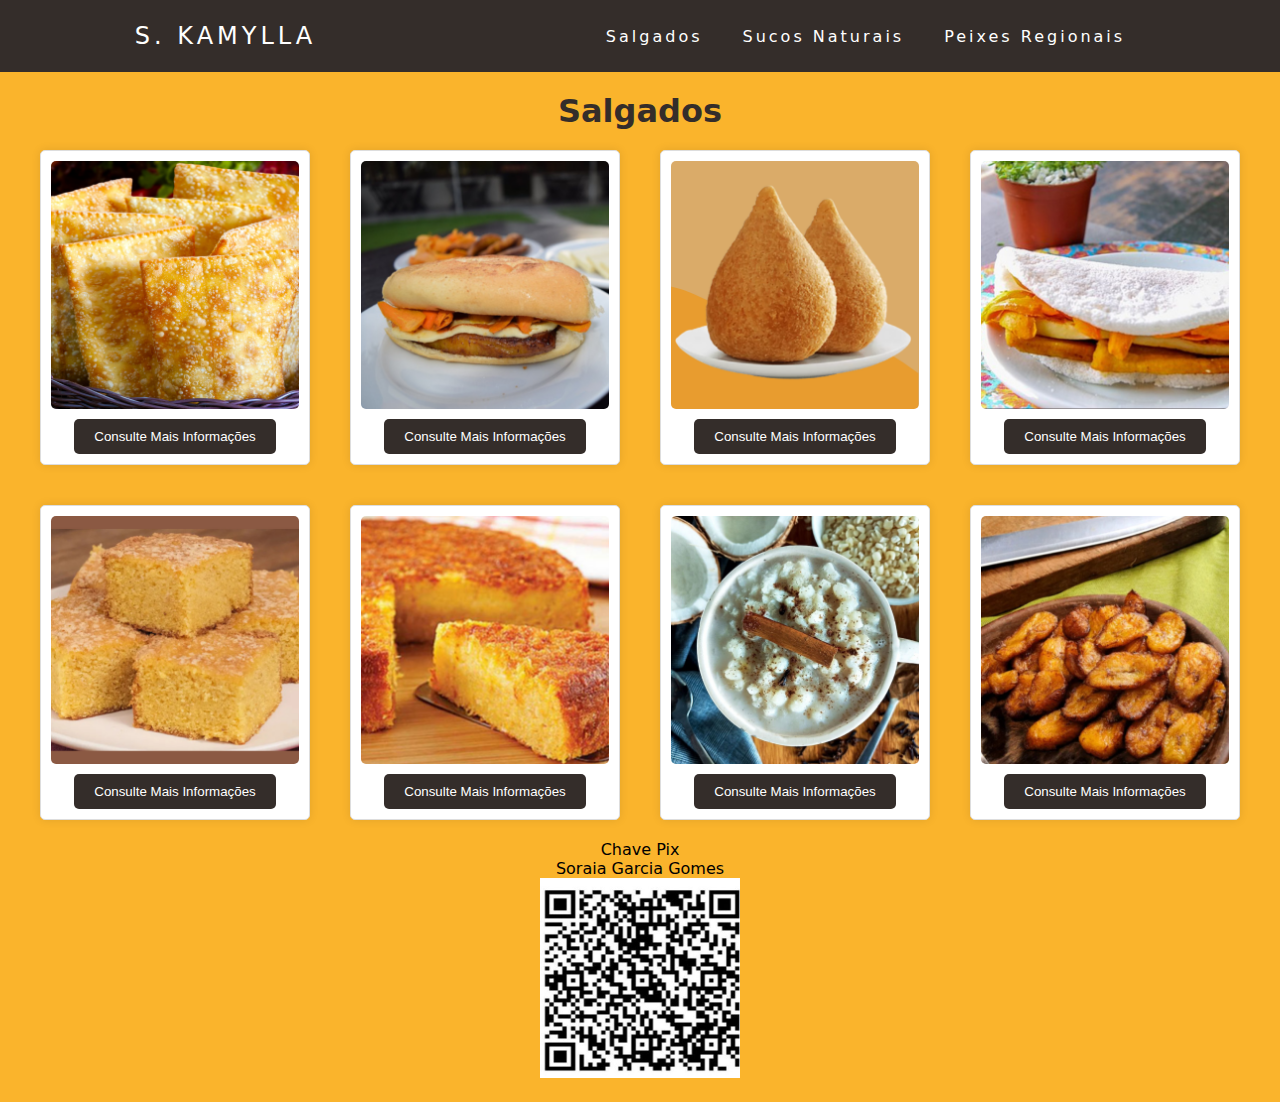
<file: index.html>
<!DOCTYPE html>
<html lang="pt-br">
<head>
    <meta charset="UTF-8">
    <meta name="viewport" content="width=device-width, initial-scale=1.0">
    <title>S. KAMYLLA</title>
    <link rel="stylesheet" href="style.css">
</head>
<body>
    <header>
        <nav>           
          <a class="logo" href="#">S. KAMYLLA</a>          
          <ul class="nav-list">
            <li><a href="" onclick="loadContent('salgados')">Salgados</a></li>
            <li><a href="sucos.html" onclick="loadContent('sucos')">Sucos Naturais</a></li>
            <li><a href="peixes.html" onclick="loadContent('peixes')">Peixes Regionais</a></li>
          </ul>
        </nav>
    </header>
    
<main id="main-content"> 
    <h1>Salgados</h1>
    <div class="menu">
        <div class="item">
            <img src="imagens/2.png">
            <button onclick="showInfo('pasteis')">Consulte Mais Informações</button>
        </div>
        <div class="item">
            <img src="imagens/6.png">
            <button onclick="showInfo('paes')">Consulte Mais Informações</button>
        </div>
        <div class="item">
            <img src="imagens/1.png">
            <button onclick="showInfo('coxinhas')">Consulte Mais Informações</button>
        </div>
        <div class="item">
            <img src="imagens/5.png">
            <button onclick="showInfo('tapiocas')">Consulte Mais Informações</button>
        </div>
    </div>
    <div class="menu">
        <div class="item">
            <img src="imagens/3.png">
            <button onclick="showInfo('bolo1')">Consulte Mais Informações</button>
        </div>
        <div class="item">
            <img src="imagens/4.png">
            <button onclick="showInfo('bolo2')">Consulte Mais Informações</button>
        </div>
        <div class="item">
            <img src="imagens/11.png">
            <button onclick="showInfo('mingau')">Consulte Mais Informações</button>
        </div>
        <div class="item">
            <img src="imagens/12.png">
            <button onclick="showInfo('banana')">Consulte Mais Informações</button>
        </div>
    </div>
    <div class="pix">
        <p>Chave Pix</p>
        <p>Soraia Garcia Gomes</p>
        <p>
            <img width="200px" height="200px" src="imagens/pix.png">
        </p>
    </div>

    <div id="infoModal" class="modal">
        <div class="modal-content">
            <span class="close" onclick="closeModal()">X</span>
            <div id="infoContent"></div>
        </div>
    </div>
</main>

<script>

    function showInfo(item) {
        let infoContent = document.getElementById('infoContent');
        switch(item) {
            case 'pasteis':
                infoContent.innerHTML = '<h2>Pastéis</h2><p>Recheio: Queijo e Carne</p><p>Ingredientes: Farinha de trigo, ovos, fermento em pó e leite morno</p><p>Preço unitário: R$ 5,00</p>';
                break;
            case 'paes':
                infoContent.innerHTML = '<h2>Pães</h2><p>Recheio: Queijo, Tucumã, Banana</p><p>Preço unitário: R$ 7,00</p>';
                break;
            case 'coxinhas':
                infoContent.innerHTML = '<h2>Coxinha</h2><p>Recheio: Frango desfiado</p><p>Ingredientes: Farinha de trigo, caldo de galinha, margarina e leite</p><p>Preço unitário: R$ 3,00</p>';
                break;
            case 'tapiocas':
                infoContent.innerHTML = '<h2>Tapiocas</h2><p>Recheio: Queijo, Tucumã, Banana</p><p>Ingredientes: Tapioca, manteiga, sal</p><p>Preço unitário: R$ 7,00</p>';
                break;
            case 'bolo1':
                infoContent.innerHTML = '<h2>Bolo</h2><p>Sabor: Macaxeira</p><p>Ingredientes: Maxeira ralada, açúcar, ovos, coco e margarina</p><p>Preço: R$ 4,00</p>';
                break;
            case 'bolo2':
                infoContent.innerHTML = '<h2>Bolo</h2><p>Sabor: Milho</p><p>Ingredientes: Milho ralado, óleo/margarina, leite, ovos, açúcar, fermento em pó</p><p>Preço: R$ 4,00</p>';
                break;
            case 'mingau':
                infoContent.innerHTML = '<h2>Mingau</h2><p>Sabor: Munguzá</p><p>Ingredientes: milho branco para canjica, leite de coco, açúcar, cravo, coco ralado, leite em pó, sal</p><p>Preço unitário: R$ 4,00</p>';
                break;
            case 'banana':
                infoContent.innerHTML = '<h2>Banana</h2><p>Ingredientes: Banana amarela frita</p><p>Preço: R$ 4,00</p>';
                break;

                // sucos
            case 'goiaba':
                infoContent.innerHTML = '<h2>Suco</h2><p>Sabor: Goiaba</p><p>Ingredientes: Polpa de goiaba, açúcar</p><p>Preço: R$ 3,00</p>';
                break;
            case 'cupu':
                infoContent.innerHTML = '<h2>Suco</h2><p>Sabor: Cupuaçu</p><p>Ingredientes: Polpa de cupuaçu, açúcar</p><p>Preço: R$ 3,00</p>';
                break;
            case 'graviola':
                infoContent.innerHTML = '<h2>Suco</h2><p>Sabor: Graviola</p><p>Ingredientes: Polpa de graviola, açúcar</p><p>Preço: R$ 3,00</p>';
                break;
            case 'laranja':
                infoContent.innerHTML = '<h2>Suco</h2><p>Sabor: Laranja</p><p>Ingredientes: Polpa de laranja, açúcar</p><p>Preço: R$ 3,00</p>';
                break;  
                
                // peixes
            case 'jaraqui':
                infoContent.innerHTML = '<h2>Jaraqui(frito)</h2><p>Preço: R$ </p>';
                break;
            case 'bodo':
                infoContent.innerHTML = '<h2>Bodó(assado/cozido)</h2><p>Preço: R$ </p>';
                break;
            case 'pacu':
                infoContent.innerHTML = '<h2>Pacu(assado/frito)</h2><p>Preço: R$ </p>';
                break;
            case 'tambaqui':
                infoContent.innerHTML = '<h2>Tambaqui(assado)</h2><p>Preço: R$ </p>';
                break;   
        }
        document.getElementById('infoModal').style.display = 'block';
    }

    function closeModal() {
        document.getElementById('infoModal').style.display = 'none';
    }

    function loadContent(page) { 
        event.preventDefault(); 
        var xhr = new XMLHttpRequest(); 
        xhr.open('GET', page + '.html', true); 
        xhr.onreadystatechange = function() { 
            if (xhr.readyState == 4 && xhr.status == 200) { 
                document.getElementById('main-content').innerHTML = xhr.responseText; 
            } 
        }; 
        xhr.send(); 
    }
</script>

</body>
</html>
</file>
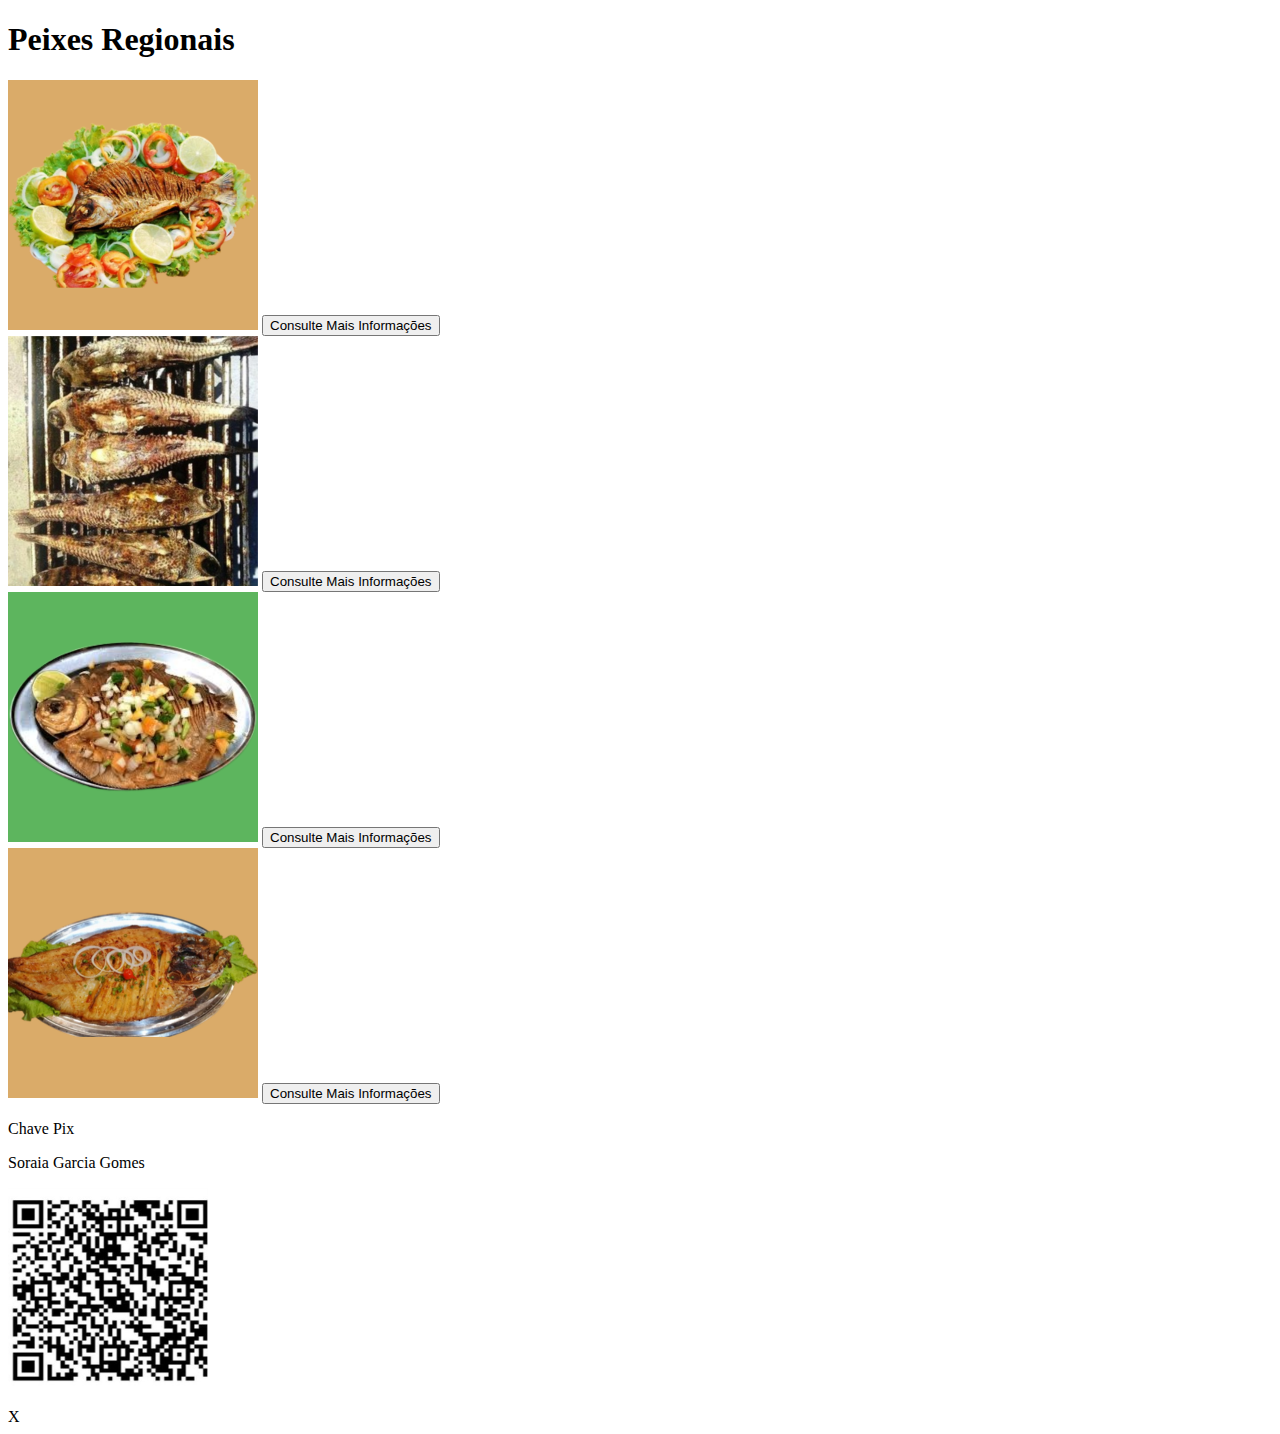
<file: peixes.html>
<!DOCTYPE html>
<html lang="en">
<head>
    <meta charset="UTF-8">
    <meta name="viewport" content="width=device-width, initial-scale=1.0">
    <title>S. KAMYLLA - Peixes Regionais</title>
</head>
<body>
    <h1>Peixes Regionais</h1>
    <div class="menu">
        <div class="item">
            <img src="imagens/15.png">
            <button onclick="showInfo('jaraqui')">Consulte Mais Informações</button>
        </div>
        <div class="item">
            <img src="imagens/13.png">
            <button onclick="showInfo('bodo')">Consulte Mais Informações</button>
        </div>
        <div class="item">
            <img src="imagens/14.png">
            <button onclick="showInfo('pacu')">Consulte Mais Informações</button>
        </div>
        <div class="item">
            <img src="imagens/16.png">
            <button onclick="showInfo('tambaqui')">Consulte Mais Informações</button>
        </div>
    </div>
    <div class="pix">
        <p>Chave Pix</p>
        <p>Soraia Garcia Gomes</p>
        <p>
            <img width="200px" height="200px" src="imagens/pix.png">
        </p>
    </div>

    <div id="infoModal" class="modal">
        <div class="modal-content">
            <span class="close" onclick="closeModal()">X</span>
            <div id="infoContent"></div>
        </div>
    </div>


</body>
</html>
</file>
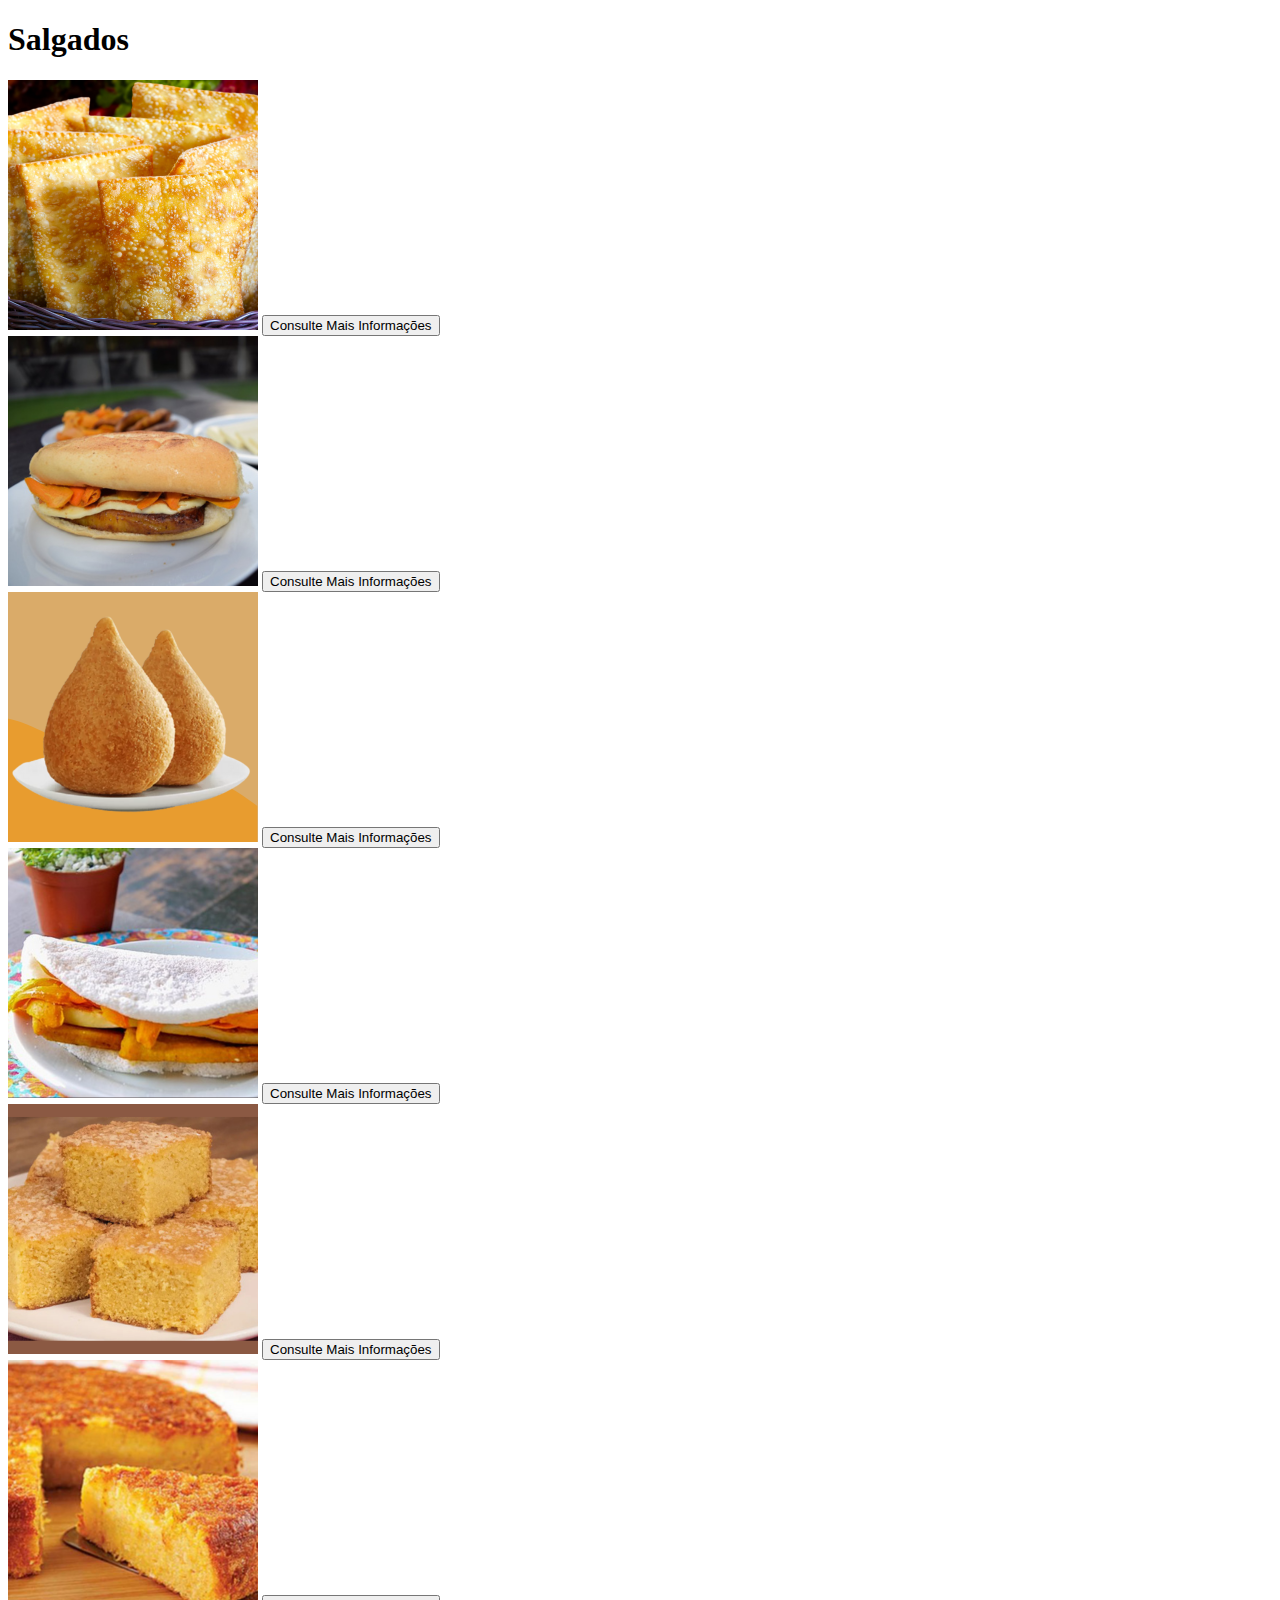
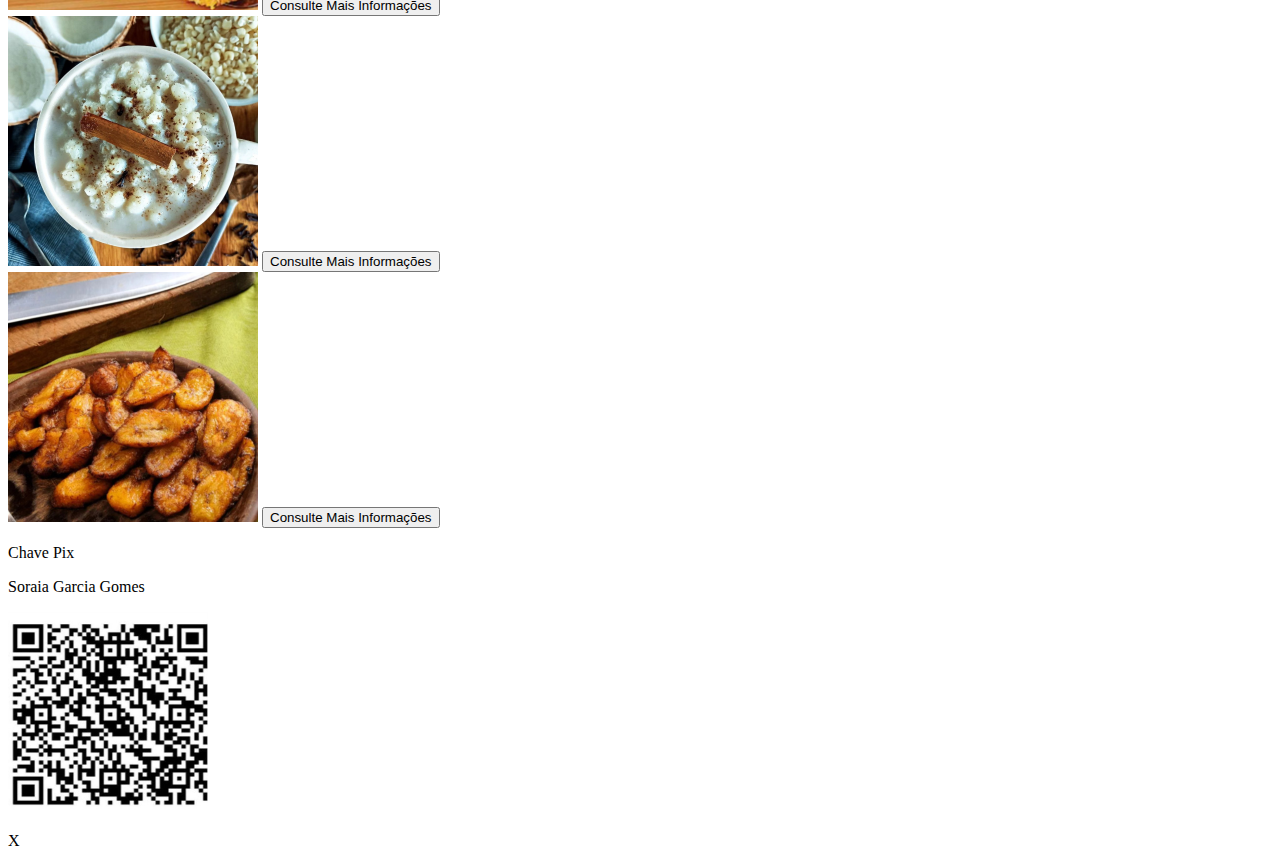
<file: salgados.html>
<!DOCTYPE html>
<html lang="pt-br">
<head>
    <meta charset="UTF-8">
    <meta name="viewport" content="width=device-width, initial-scale=1.0">
    <title>S. KAMYLLA - Salgados</title>
    
</head>
<body>
   
    <h1>Salgados</h1>
    <div class="menu">
        <div class="item">
            <img src="imagens/2.png">
            <button onclick="showInfo('pasteis')">Consulte Mais Informações</button>
        </div>
        <div class="item">
            <img src="imagens/6.png">
            <button onclick="showInfo('paes')">Consulte Mais Informações</button>
        </div>
        <div class="item">
            <img src="imagens/1.png">
            <button onclick="showInfo('coxinhas')">Consulte Mais Informações</button>
        </div>
        <div class="item">
            <img src="imagens/5.png">
            <button onclick="showInfo('tapiocas')">Consulte Mais Informações</button>
        </div>
    </div>
    <div class="menu">
        <div class="item">
            <img src="imagens/3.png">
            <button onclick="showInfo('bolo1')">Consulte Mais Informações</button>
        </div>
        <div class="item">
            <img src="imagens/4.png">
            <button onclick="showInfo('bolo2')">Consulte Mais Informações</button>
        </div>
        <div class="item">
            <img src="imagens/11.png">
            <button onclick="showInfo('mingau')">Consulte Mais Informações</button>
        </div>
        <div class="item">
            <img src="imagens/12.png">
            <button onclick="showInfo('banana')">Consulte Mais Informações</button>
        </div>
    </div>
    <div class="pix">
        <p>Chave Pix</p>
        <p>Soraia Garcia Gomes</p>
        <p>
            <img width="200px" height="200px" src="imagens/pix.png">
        </p>
    </div>

    <div id="infoModal" class="modal">
        <div class="modal-content">
            <span class="close" onclick="closeModal()">X</span>
            <div id="infoContent"></div>
        </div>
    </div>

</body>
</html>
</file>
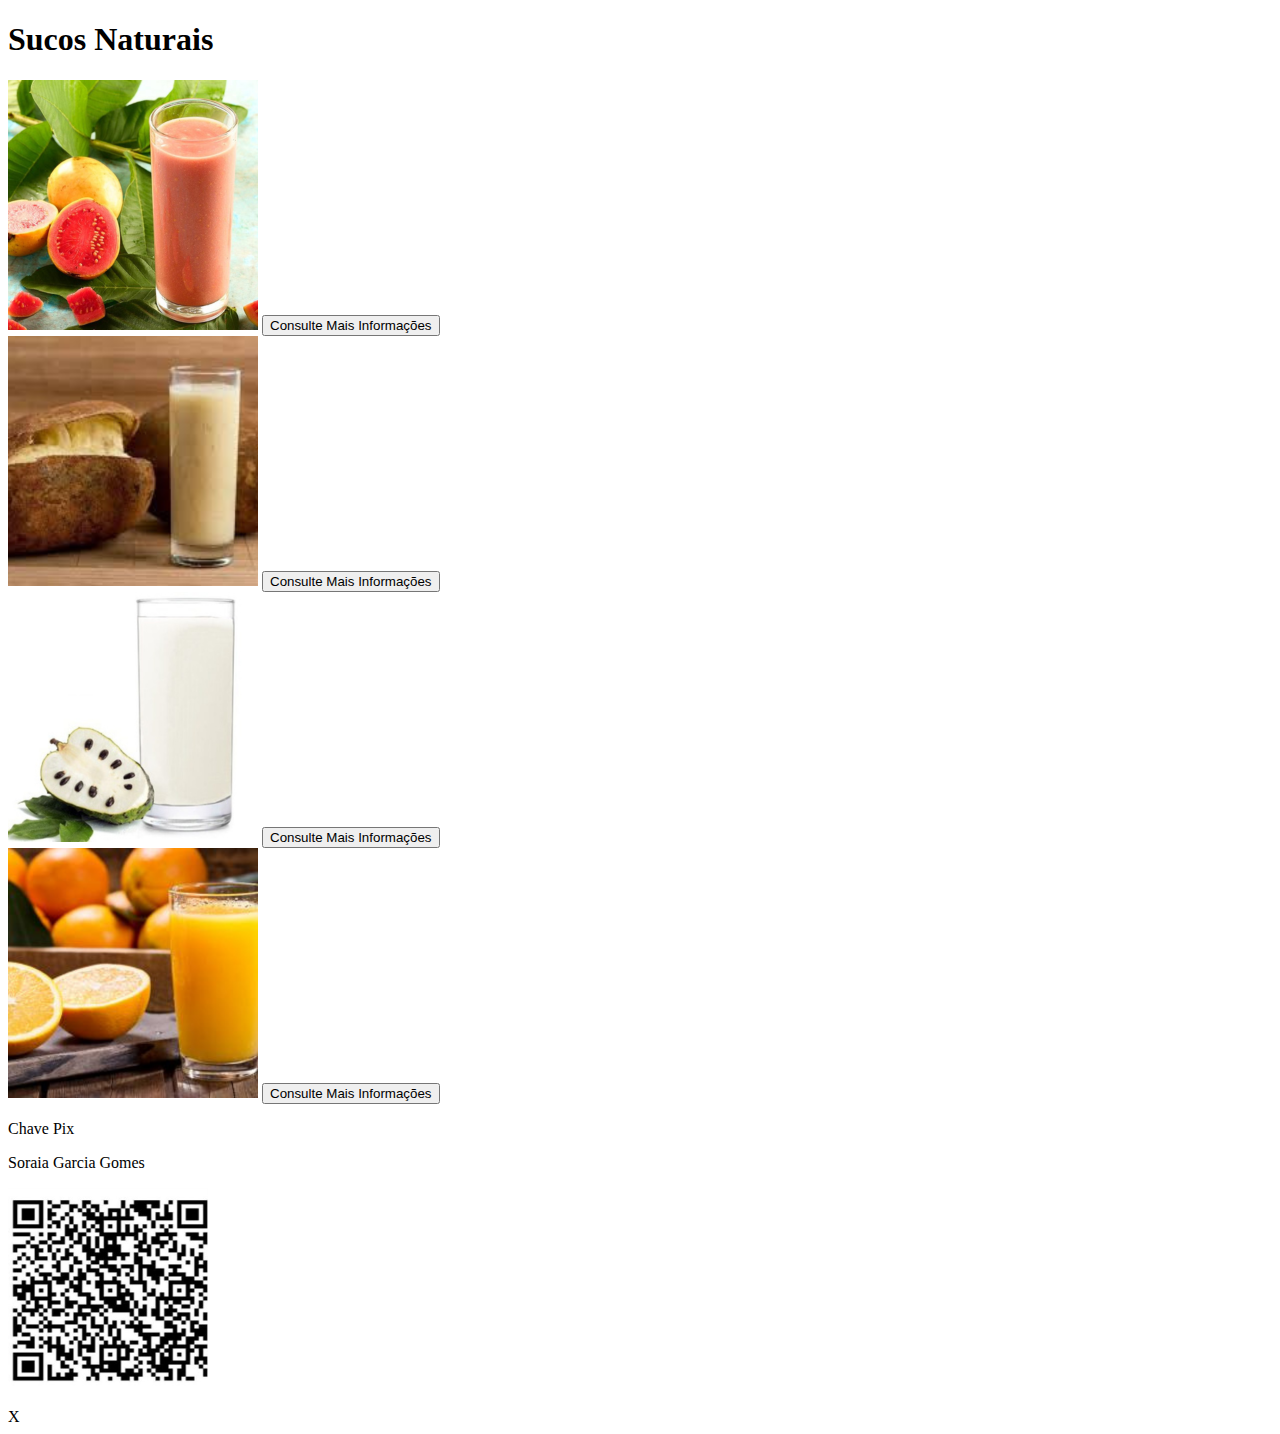
<file: sucos.html>
<!DOCTYPE html>
<html lang="en">
<head>
    <meta charset="UTF-8">
    <meta name="viewport" content="width=device-width, initial-scale=1.0">
    <title>S. KAMYLLA - Sucos Naturais</title>
</head>
<body>
    <h1>Sucos Naturais</h1>
    <div class="menu">
        <div class="item">
            <img src="imagens/8.png">
            <button onclick="showInfo('goiaba')">Consulte Mais Informações</button>
        </div>
        <div class="item">
            <img src="imagens/7.png">
            <button onclick="showInfo('cupu')">Consulte Mais Informações</button>
        </div>
        <div class="item">
            <img src="imagens/10.png">
            <button onclick="showInfo('graviola')">Consulte Mais Informações</button>
        </div>
        <div class="item">
            <img src="imagens/9.png">
            <button onclick="showInfo('laranja')">Consulte Mais Informações</button>
        </div>
    </div>
    <div class="pix">
        <p>Chave Pix</p>
        <p>Soraia Garcia Gomes</p>
        <p>
            <img width="200px" height="200px" src="imagens/pix.png">
        </p>
    </div>
    <div id="infoModal" class="modal">
        <div class="modal-content">
            <span class="close" onclick="closeModal()">X</span>
            <div id="infoContent"></div>
        </div>
    </div>

    
</body>
</html>
</file>
<file: style.css>
* {
    margin: 0;
    padding: 0;
    box-sizing: border-box;  
}

body {
    background: #fab42c;
    font-family: system-ui, -apple-system, Helvetica, Arial, sans-serif;
    overflow-x: hidden;  
}

main {
    margin: 20px;
    background: #fab42c;
    min-height: 100vh;
}

h1 {
    text-align: center;
    color: #342d2a;
}

a {
    color: #fff;
    text-decoration: none;
    transition: 0.3s;
}

a:hover {
    opacity: 0.7;
}

.logo {
    font-size: 24px;
    text-transform: uppercase;
    letter-spacing: 4px;
}

nav {
    display: flex;
    justify-content: space-around;
    align-items: center;
    background: #342d2a;
    height: 8vh;
    flex-wrap: wrap;  /* Permite que o menu se ajuste a diferentes tamanhos de tela */
}

.nav-list {
    list-style: none;
    display: flex;
    justify-content: center;
    flex-wrap: wrap;  /* Permite que os itens do menu se ajustem e quebrem linha em telas menores */
}

.nav-list li {
    letter-spacing: 3px;
    margin: 10px 20px;  /* Ajusta o espaçamento entre os itens do menu */
    opacity: 1;
    transition: opacity 0.5s ease-in-out; 
}

.menu {
    display: flex;
    justify-content: center;
    flex-wrap: wrap;
}

.item {
    margin: 20px;
    border: 1px solid #ddd;
    padding: 10px;
    background-color: #fff;
    border-radius: 5px;
    box-shadow: 0 0 10px rgba(0, 0, 0, 0.1);
    display: flex;
    flex-direction: column;
    align-items: center;
    flex-basis: 100%;  
}

.item img {
    max-width: 100%;  
    height: auto;  
    border-radius: 5px;
}

@media (min-width: 600px) {
    .item {
        flex-basis: calc(50% - 40px);  
    }
}

@media (min-width: 1000px) {
    .item {
        flex-basis: calc(25% - 40px);  
    }
}

button {
    margin-top: 10px;
    padding: 10px 20px;
    background-color: #342d2a;
    color: #fff;
    border: none;
    border-radius: 5px;
    cursor: pointer;
}

button:hover {
    background-color: #fab42c;
}

.modal {
    display: none;
    position: fixed;
    z-index: 1;
    left: 0;
    top: 0;
    width: 100%;
    height: 100%;
    overflow: auto;
    background-color: rgba(0, 0, 0, 0.5);
}

.modal-content {
    background-color: #fff;
    margin: 15% auto;
    padding: 20px;
    border: 1px solid #888;
    width: 80%;
    max-width: 500px;
    border-radius: 10px;
}

.close {
    color: #aaa;
    float: right;
    font-size: 28px;
    font-weight: bold;
}

.close:hover,
.close:focus {
    color: #342d2a;
    text-decoration: none;
    cursor: pointer;
}

.pix {
    text-align: center;
}
</file>
